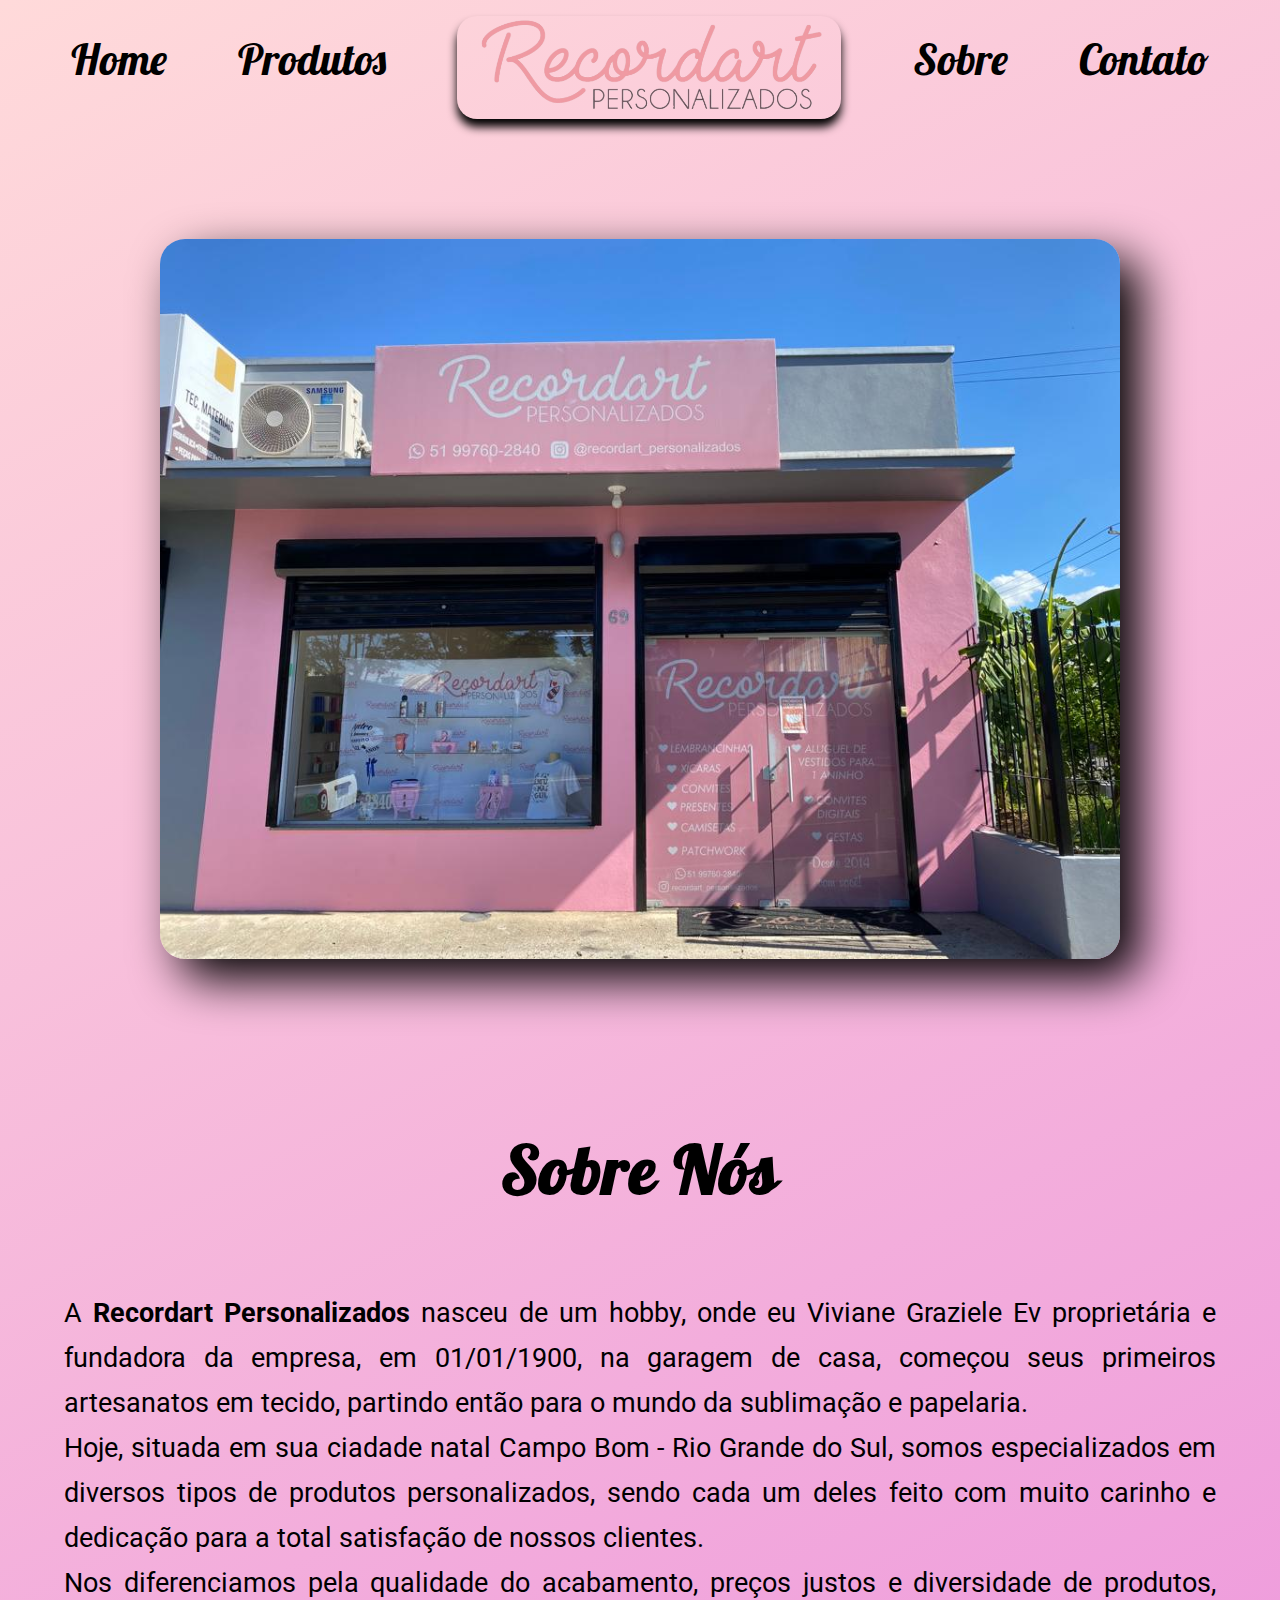
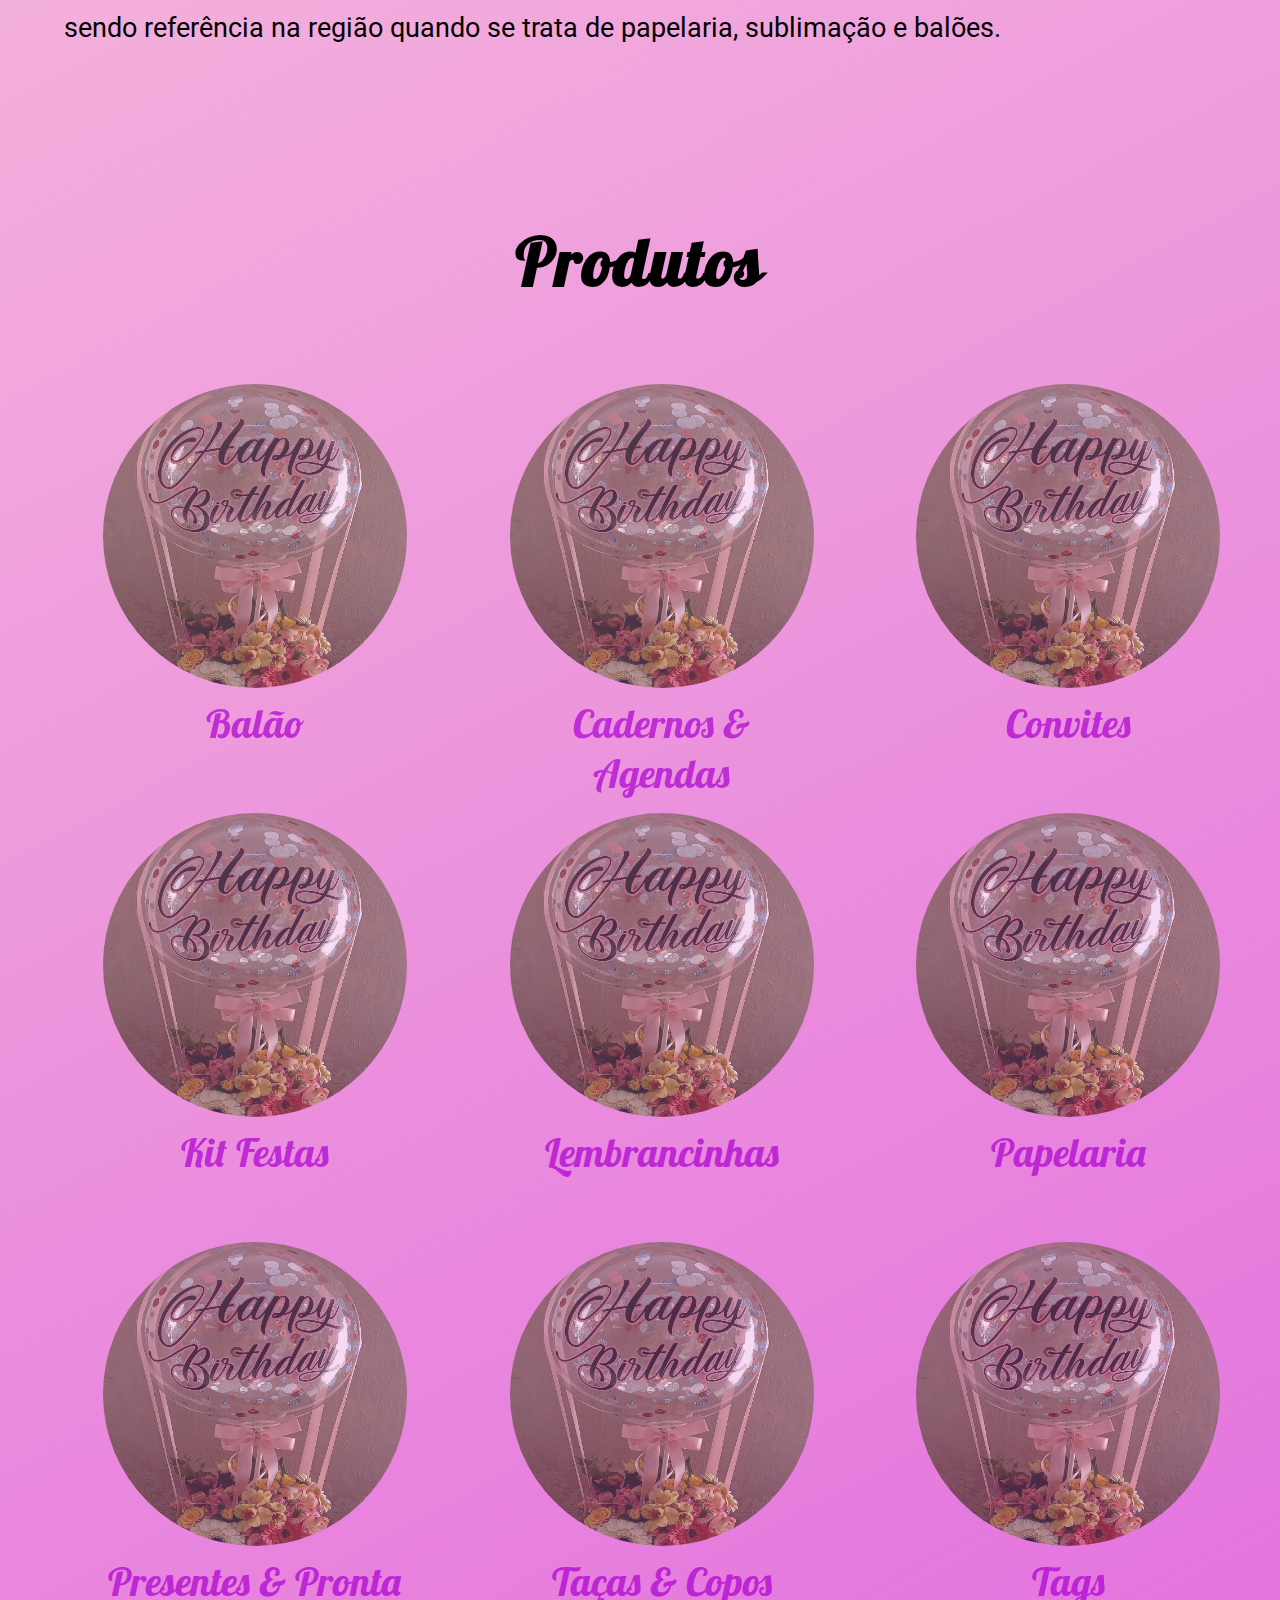
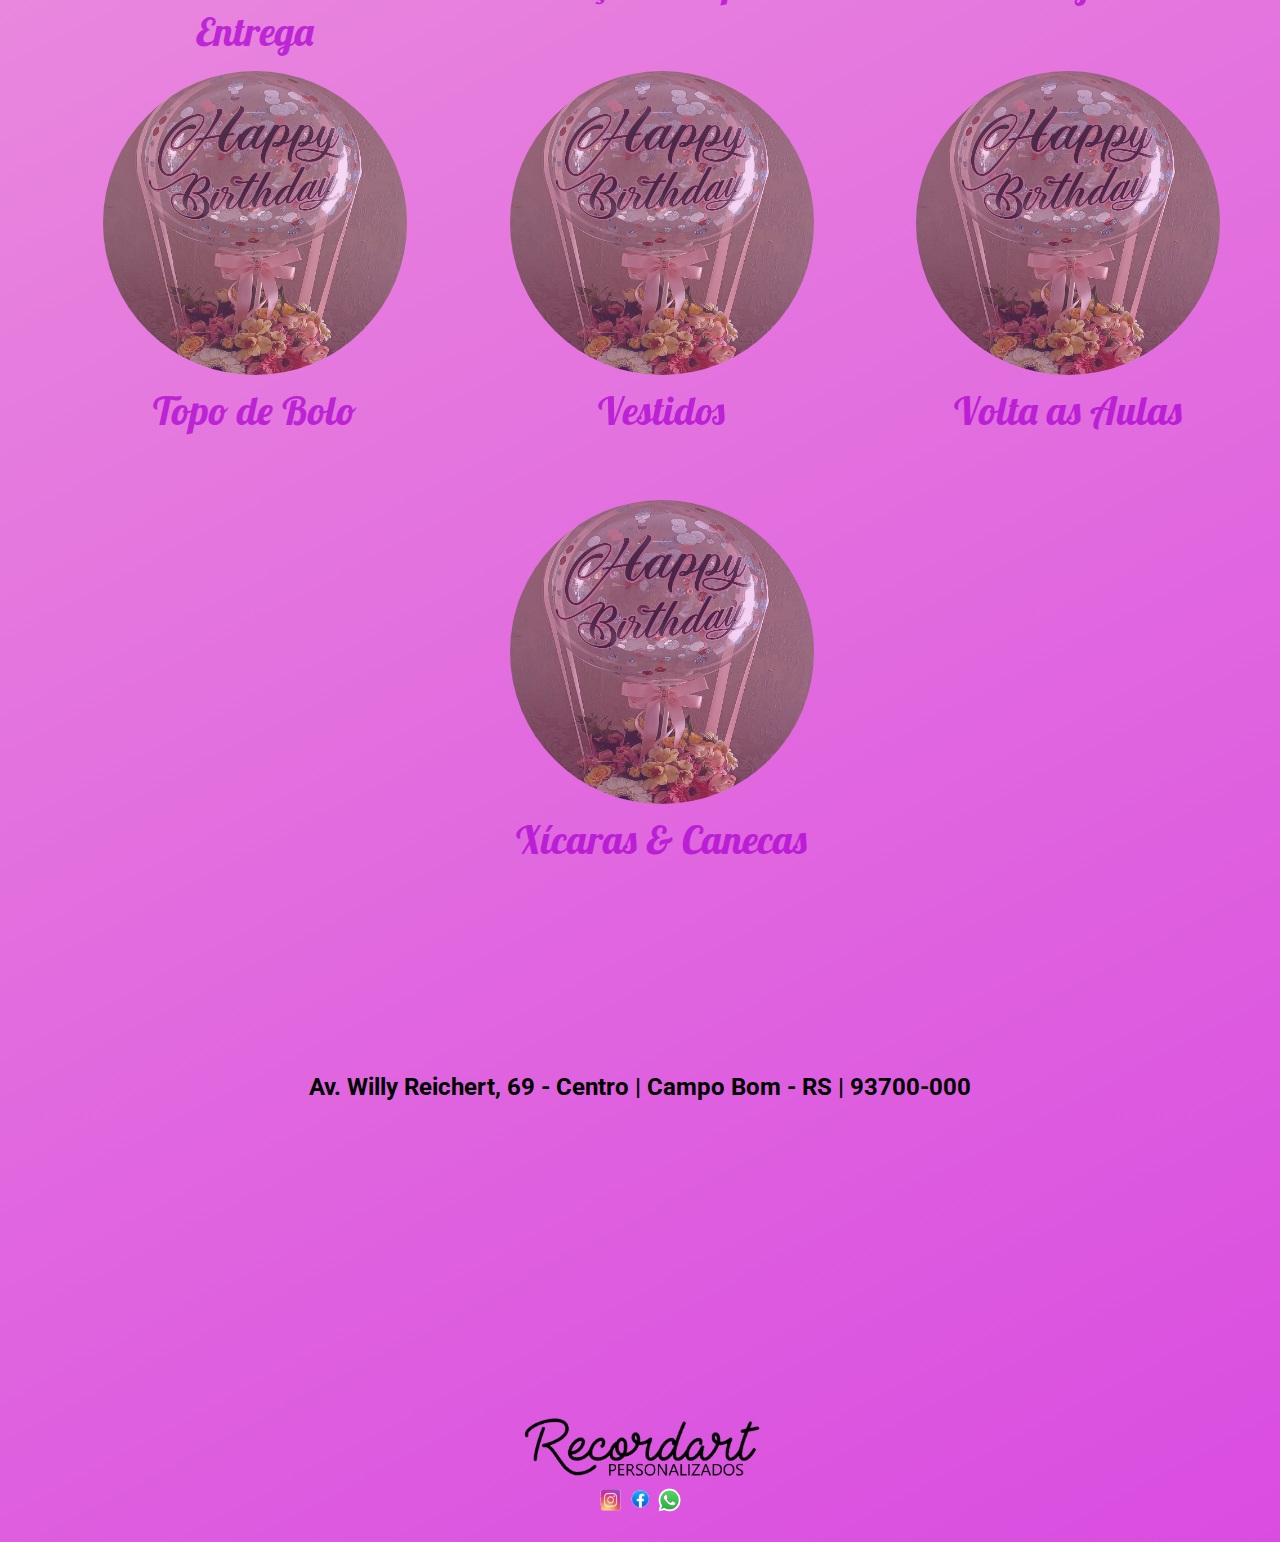
<file: index.html>
<!DOCTYPE html>
<html lang="pt-br">

<head>
    <meta charset="UTF-8">
    <meta http-equiv="X-UA-Compatible" content="IE=edge">
    <meta name="viewport" content="width=device-width, initial-scale=1.0">
    <link rel="preconnect" href="https://fonts.googleapis.com">
    <link rel="preconnect" href="https://fonts.gstatic.com" crossorigin>
    <link href="https://fonts.googleapis.com/css2?family=Roboto:wght@100;400;500;700&display=swap" rel="stylesheet">
    <link href="https://fonts.googleapis.com/css2?family=Dancing+Script:wght@700&family=Roboto:wght@100;400;500;700&display=swap" rel="stylesheet">
    <link href="https://fonts.googleapis.com/css2?family=Lobster&display=swap" rel="stylesheet">
    <link rel="stylesheet" href="./styles.css">
    <link rel="shortcut icon" href="./Assets/favicon.ico" type="image/x-icon">
    <title>Recordart Personalizados</title>
</head>

<body>
    <header>
        <nav>
            <div class="main-header">
                <ul id="list-items-header">
                    <li class="first-header-list-li"><a href="./index.html">Home</a></li>
                    <li class="first-header-list-li"><a href="./Produtos.html">Produtos</a></li>
                    <img src="./Assets/logo-recordart.png" alt="Logotipo da Recordart Personalizados">
                    <li class="first-header-list-li"><a href="">Sobre</a></li>
                    <li class="first-header-list-li"><a href="">Contato</a></li>
                </ul>
            </div>
        </nav>
    </header>
    <main>
        <div class="imagem-fachada">
            <img src="./Assets/Fachada-fechada.jpeg" alt="Imagem da fachada da loja">
        </div>
        <section class="section-quem-somos">
            <h2 class="titulo-quem-somos titulo-main-secundario">Sobre Nós</h2>
            <p>A <strong>Recordart Personalizados</strong> nasceu de um hobby, onde eu Viviane Graziele Ev proprietária e fundadora da empresa, em 01/01/1900, na garagem de casa, começou seus primeiros artesanatos em tecido, partindo então para o mundo da
                sublimação e papelaria.</p>
            <p>Hoje, situada em sua ciadade natal Campo Bom - Rio Grande do Sul, somos especializados em diversos tipos de produtos personalizados, sendo cada um deles feito com muito carinho e dedicação para a total satisfação de nossos clientes.</p>
            <p>Nos diferenciamos pela qualidade do acabamento, preços justos e diversidade de produtos, sendo referência na região quando se trata de papelaria, sublimação e balões.
            </p>
        </section>

        <section class="section-produtos">
            <h2 class="titulo-produtos titulo-main-secundario">Produtos</h2>
            <div class="div-list">
                <ul>
                    <li>
                        <a href=""><img class="img-lista-produtos" src="./Assets/balao.jpg" alt="Foto de Balão">Balão</a>
                    </li>
                    <li>
                        <a href=""><img class="img-lista-produtos" src="./Assets/balao.jpg" alt="Foto de Cadernos e Agendas"> Cadernos & Agendas
                        </a>
                    </li>
                    <li>
                        <a href=""><img class="img-lista-produtos" src="./Assets/balao.jpg" alt="Foto de Convites"> Convites
                        </a>
                    </li>
                    <li>
                        <a href=""><img class="img-lista-produtos" src="./Assets/balao.jpg" alt="Foto de Kit Festas"> Kit Festas
                        </a>
                    </li>
                    <li>
                        <a href=""><img class="img-lista-produtos" src="./Assets/balao.jpg" alt="Foto de Lembrancinhas"> Lembrancinhas
                        </a>
                    </li>
                    <li>
                        <a href=""><img class="img-lista-produtos" src="./Assets/balao.jpg" alt="Foto de Papelaria"> Papelaria
                        </a>
                    </li>
                    <li>
                        <a href=""><img class="img-lista-produtos" src="./Assets/balao.jpg" alt="Foto de Presentes"> Presentes & Pronta Entrega
                        </a>
                    </li>
                    <li>
                        <a href=""><img class="img-lista-produtos" src="./Assets/balao.jpg" alt="Foto de Taças e Copos"> Taças & Copos
                        </a>
                    </li>
                    <li>
                        <a href=""><img class="img-lista-produtos" src="./Assets/balao.jpg" alt="Foto de Tags"> Tags
                        </a>
                    </li>
                    <li>
                        <a href=""><img class="img-lista-produtos" src="./Assets/balao.jpg" alt="Foto de Topo de Bolo"> Topo de Bolo
                        </a>
                    </li>
                    <li>
                        <a href=""><img class="img-lista-produtos" src="./Assets/balao.jpg" alt="Foto de Vestidos"> Vestidos
                        </a>
                    </li>
                    <li>
                        <a href=""><img class="img-lista-produtos" src="./Assets/balao.jpg" alt="Foto de Volta as Aulas"> Volta as Aulas
                        </a>
                        <li>
                            <a href=""><img class="img-lista-produtos" src="./Assets/balao.jpg" alt="Foto de Xícaras e canecas"> Xícaras & Canecas
                            </a>
                        </li>
                </ul>
            </div>
        </section>
    </main>
    <footer>
        <h3>Av. Willy Reichert, 69 - Centro | Campo Bom - RS | 93700-000</h3>
        <div class="endereco_mapa">
            <iframe src="https://www.google.com/maps/embed?pb=!1m18!1m12!1m3!1d3466.2079438817914!2d-51.06377558428616!3d-29.684750321601193!2m3!1f0!2f0!3f0!3m2!1i1024!2i768!4f13.1!3m3!1m2!1s0x9519413c42ebb52b%3A0x8313c4f105dbd22d!2sRecordart%20Personalizados!5e0!3m2!1spt-BR!2sbr!4v1647279146508!5m2!1spt-BR!2sbr"
                width="600" height="450" style="border:0;" allowfullscreen="" loading="lazy"></iframe>
        </div>
        <div class="logo_contato">
            <img class="footer-logo" src="./Assets/logo-recordart-footer.png" alt="Logotipo da Recordart Personalizados">
            <nav>
                <a class="link-footer" href="https://www.instagram.com/recordart_personalizados/"><img src="./Assets/logo-insta.png" alt="logo instagram"></a>
                <a class="link-footer" href="https://www.facebook.com/vivianerecordart"><img src="./Assets/logo-face.png" alt="logo facebook"></a>
                <a class="link-footer" href="https://api.whatsapp.com/message/OXGPC7O7MPAQA1?autoload=1&app_absent=0"><img src="./Assets/logo-whats.png" alt="logo whatsapp"></a>
            </nav>
        </div>
    </footer>
</body>

</html>
</file>
<file: styles.css>
* {
    margin: 0;
    padding: 0;
    box-sizing: border-box;
    font-family: 'Roboto', sans-serif;
    color: black;
}

body {
    background: -webkit-linear-gradient(152deg, rgb(255, 218, 218), rgb(217, 76, 224));
    background: linear-gradient(152deg, rgb(255, 218, 218), rgb(217, 76, 224));
}

a,
.titulo-main-secundario {
    text-decoration: none;
    font-family: 'Lobster', cursive;
}


/* CSS DO HEADER*/

.main-header ul {
    display: flex;
    justify-content: space-evenly;
    align-items: center;
}

.main-header img {
    width: 30%;
    border-radius: 20px;
    box-shadow: 0 8px 10px #000;
    margin-top: 1em;
    list-style-type: none;
}

.first-header-list-li {
    font-size: 2.7em;
    list-style-type: none;
}

.first-header-list-li a:hover {
    font-size: 45px;
    font-weight: bold;
    color: #df82c0fd;
    text-shadow: 5px 8px 10px rgb(90, 88, 88);
}


/* ---------- CSS DO MAIN - IMAGEM DA FACHADA ----------------*/

.imagem-fachada {
    display: flex;
    justify-content: space-around;
    height: 45em;
    margin-top: 7.5em;
}

.imagem-fachada img {
    width: 75%;
    box-shadow: 20px 20px 3em #000;
    border-radius: 25px;
}


/* --------- CSS DO MAIN - TÍTULOS SECUNDÁRIOS ----------*/

.titulo-produtos,
.titulo-quem-somos {
    text-align: center;
    margin: 2.5em 0 1.2em 0;
    font-size: 4.2em;
    letter-spacing: 1.5px;
}


/* ---------- CSS DO MAIN - QUEM SOMOS ----------------*/

.section-quem-somos p {
    text-align: justify;
    font-size: 1.7em;
    line-height: 45px;
    margin-left: 5%;
    margin-right: 5%;
}


/* ---------- CSS DO MAIN - PRODUTOS ----------------*/

.section-produtos {
    margin: 0 auto;
}

.section-produtos ul {
    display: flex;
    justify-content: space-evenly;
    flex-wrap: wrap;
    list-style-type: none;
    text-align: center;
}

.section-produtos li {
    width: 19em;
    height: 19em;
    border-radius: 50%;
    opacity: 0.7;
    margin-bottom: 125px;
    margin-left: 2.7em;
}

.img-lista-produtos {
    width: 100%;
    height: 100%;
    border-radius: 50%;
}

.img-lista-produtos:hover {
    width: 112%;
    height: 112%;
    opacity: 0.5;
    transition: 250ms;
    border: 5px solid #FF99aa;
}

.section-produtos li a {
    font-size: 2.5em;
    color: rgb(171, 0, 209);
    text-align: center;
}


/* ---------- CSS DO FOOTER ----------------*/

footer .logo_contato {
    margin: 0 auto;
    text-align: center;
    margin-top: 45px;
    margin-bottom: 25px;
}

.footer-logo {
    width: 20%;
}

.link-footer img {
    width: 2%;
}

footer h3 {
    text-align: center;
    font-size: 24px;
    font-style: normal;
    margin: 6em 0 0.8em 0;
}

.endereco_mapa {
    width: 100%;
}

.endereco_mapa iframe {
    display: block;
    margin: 10px auto;
    width: 75%;
    height: 250px;
}


/* ---------- RESPONSIVIDADE ----------------*/

@media screen and (max-width: 540px) {
    /* CSS DO HEADER*/
    .main-header ul {
        display: flex;
        justify-content: space-evenly;
        align-items: center;
    }
    .main-header img {
        width: 30%;
        border-radius: 20px;
        box-shadow: 0 8px 10px #000;
        margin-top: 0.3em;
        list-style-type: none;
    }
    .first-header-list-li {
        font-size: 1.3em;
        list-style-type: none;
    }
    /* ---------- CSS DO MAIN - IMAGEM DA FACHADA ----------------*/
    .imagem-fachada {
        display: flex;
        justify-content: space-around;
        height: 17em;
        margin-top: 3em;
    }
    .imagem-fachada img {
        width: 80%;
        box-shadow: 20px 20px 3em #000;
        border-radius: 25px;
    }
    /* --------- CSS DO MAIN - TÍTULOS SECUNDÁRIOS ----------*/
    .titulo-produtos,
    .titulo-quem-somos {
        text-align: center;
        margin: 1.7em 0 1em 0;
        font-size: 2.1em;
        letter-spacing: 1.5px;
    }
    /* ---------- CSS DO MAIN - QUEM SOMOS ----------------*/
    .section-quem-somos p {
        text-align: justify;
        font-size: 1.2em;
        line-height: 1em;
        margin-left: 5%;
        margin-right: 5%;
    }
    /* ---------- CSS DO MAIN - PRODUTOS ----------------*/
    .section-produtos ul {
        display: flex;
        justify-content: space-evenly;
        flex-wrap: wrap;
        list-style-type: none;
        text-align: center;
    }
    .section-produtos li {
        width: 8em;
        height: 8em;
        border-radius: 50%;
        opacity: 0.7;
        margin: 0 1.75em 6em 1.75em;
    }
    .img-lista-produtos {
        width: 100%;
        height: 100%;
        border-radius: 50%;
    }
    .section-produtos li a {
        font-size: 1.3em;
        color: rgb(171, 0, 209);
        text-align: center;
    }
    /* ---------- CSS DO FOOTER ----------------*/
    footer .logo_contato {
        margin: 0 auto;
        text-align: center;
        margin-top: 45px;
        margin-bottom: 25px;
    }
    .footer-logo {
        width: 55%;
    }
    .link-footer img {
        width: 7.5%;
    }
    footer h3 {
        text-align: center;
        font-size: 1.2em;
        font-style: normal;
        margin: 4em 0.2em 0.8em 0.2em;
    }
    .endereco_mapa {
        width: auto;
    }
    .endereco_mapa iframe {
        display: block;
        margin: 10px auto;
        width: 75%;
        height: 10em;
    }
}
</file>
